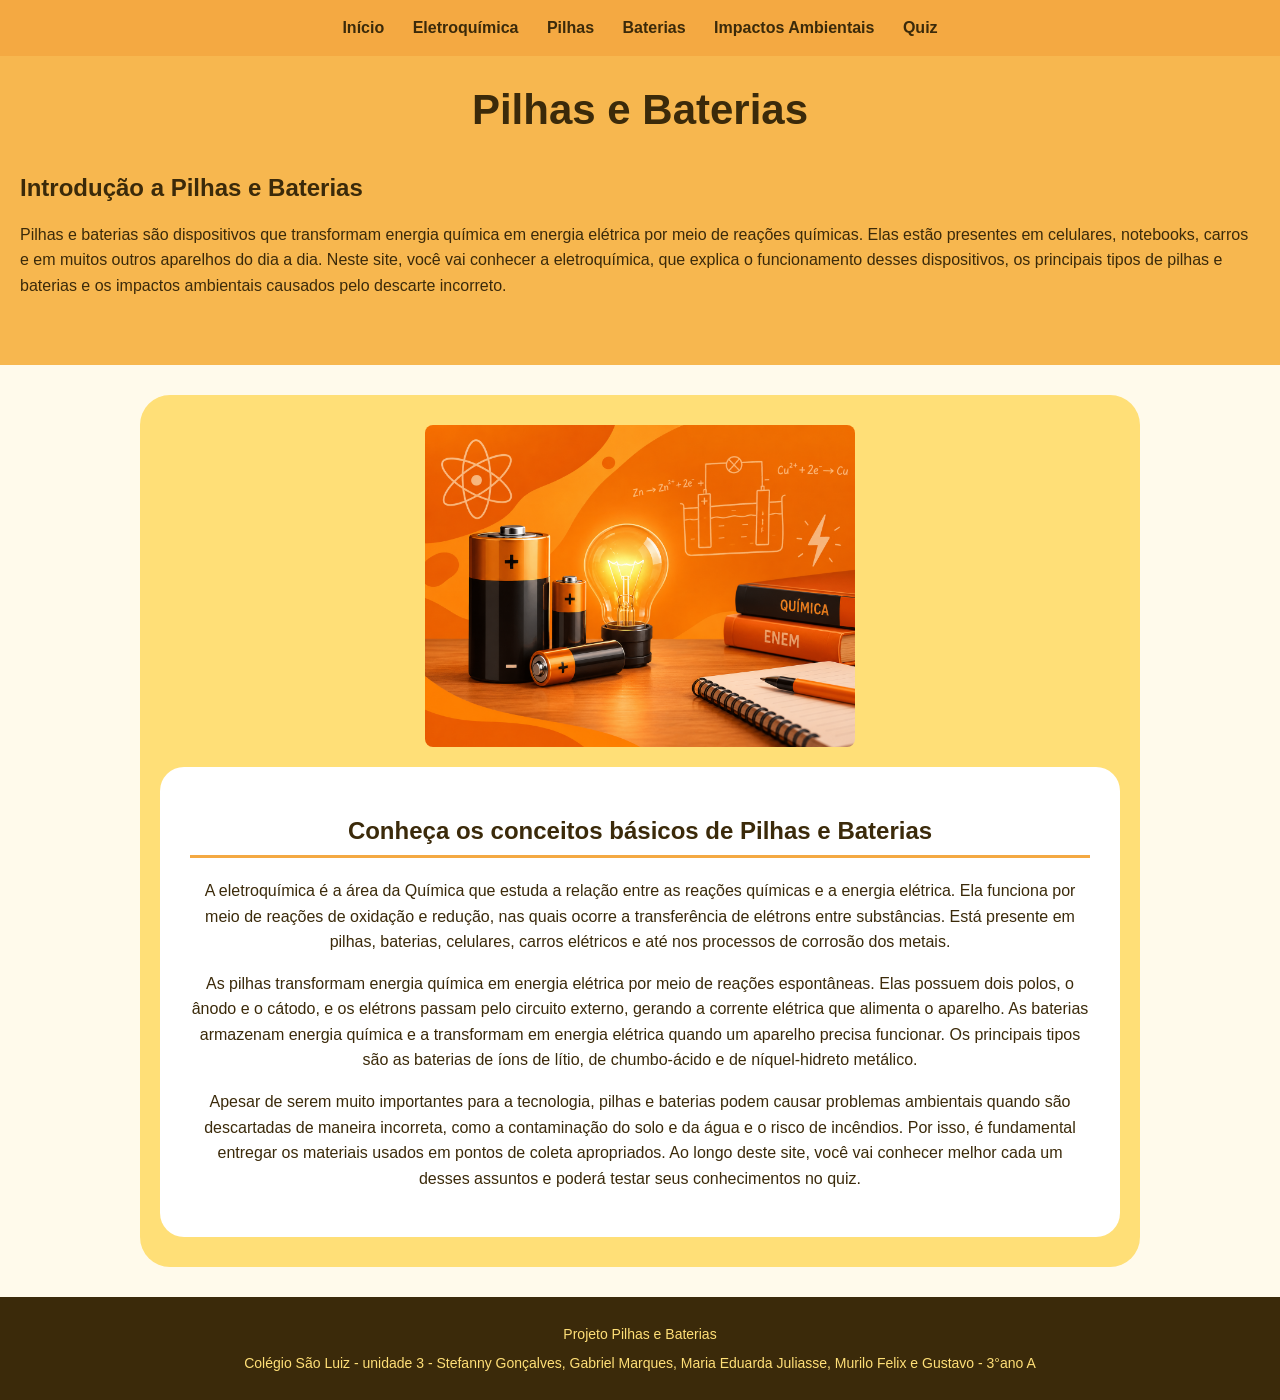
<file: index.html>
<!DOCTYPE html>
<html lang="pt-br">

<head>
    <meta charset="UTF-8">
    <meta name="viewport" content="width=device-width, initial-scale=1.0">
    <title>Pilhas e Baterias</title>
    <link rel="stylesheet" href="style.css">
    <link rel="shortcut icon" href="imagens/favicon-bateria.png" type="image/x-icon">
</head>

<body>

    <!-- MENU -->
    <nav>
        <a href="index.html">Início</a>
        <a href="eletroquimica.html">Eletroquímica</a>
        <a href="pilhas.html">Pilhas</a>
        <a href="baterias.html">Baterias</a>
        <a href="impactos_ambientais.html">Impactos Ambientais</a>
        <a href="quiz.html">Quiz</a>
    </nav>

    <!-- CABEÇALHO -->
    <header>

        <h1>Pilhas e Baterias</h1>

        <!-- DESTAQUE DA PÁGINA INICIAL -->
        <div class="destaque-inicio">

            <div class="texto-destaque">

                <h2>Introdução a Pilhas e Baterias</h2>

                <p>
                    Pilhas e baterias são dispositivos que transformam energia química em energia elétrica
                    por meio de reações químicas. Elas estão presentes em celulares, notebooks, carros e em
                    muitos outros aparelhos do dia a dia. Neste site, você vai conhecer a eletroquímica, que
                    explica o funcionamento desses dispositivos, os principais tipos de pilhas e baterias e os
                    impactos ambientais causados pelo descarte incorreto.
                </p>

            </div>

        </div>

    </header>

    <main>
        <div class="destaque-inicio">
            <img
                    src="imagens/Introdução.png"
                    alt="Imagem de química"
                >
        </div>
        <section>

            <h2>Conheça os conceitos básicos de Pilhas e Baterias</h2>

            <p>
                A eletroquímica é a área da Química que estuda a relação entre as reações químicas e a energia elétrica.
                Ela funciona por meio de reações de oxidação e redução, nas quais ocorre a transferência de elétrons entre
                substâncias. Está presente em pilhas, baterias, celulares, carros elétricos e até nos processos de corrosão
                dos metais.
            </p>

            <p>
                As pilhas transformam energia química em energia elétrica por meio de reações espontâneas. Elas possuem dois
                polos, o ânodo e o cátodo, e os elétrons passam pelo circuito externo, gerando a corrente elétrica que
                alimenta o aparelho. As baterias armazenam energia química e a transformam em energia elétrica quando um
                aparelho precisa funcionar. Os principais tipos são as baterias de íons de lítio, de chumbo-ácido e de
                níquel-hidreto metálico.
            </p>

            <p>
                Apesar de serem muito importantes para a tecnologia, pilhas e baterias podem causar problemas ambientais
                quando são descartadas de maneira incorreta, como a contaminação do solo e da água e o risco de incêndios.
                Por isso, é fundamental entregar os materiais usados em pontos de coleta apropriados. Ao longo deste site,
                você vai conhecer melhor cada um desses assuntos e poderá testar seus conhecimentos no quiz.
            </p>

        </section>

    </main>

    <footer>

        <p>
            Projeto Pilhas e Baterias
        </p>

        <p>
            Colégio São Luiz - unidade 3 -
            Stefanny Gonçalves, Gabriel Marques, Maria Eduarda Juliasse, Murilo Felix e Gustavo - 3°ano A
        </p>

    </footer>

</body>

</html>
</file>
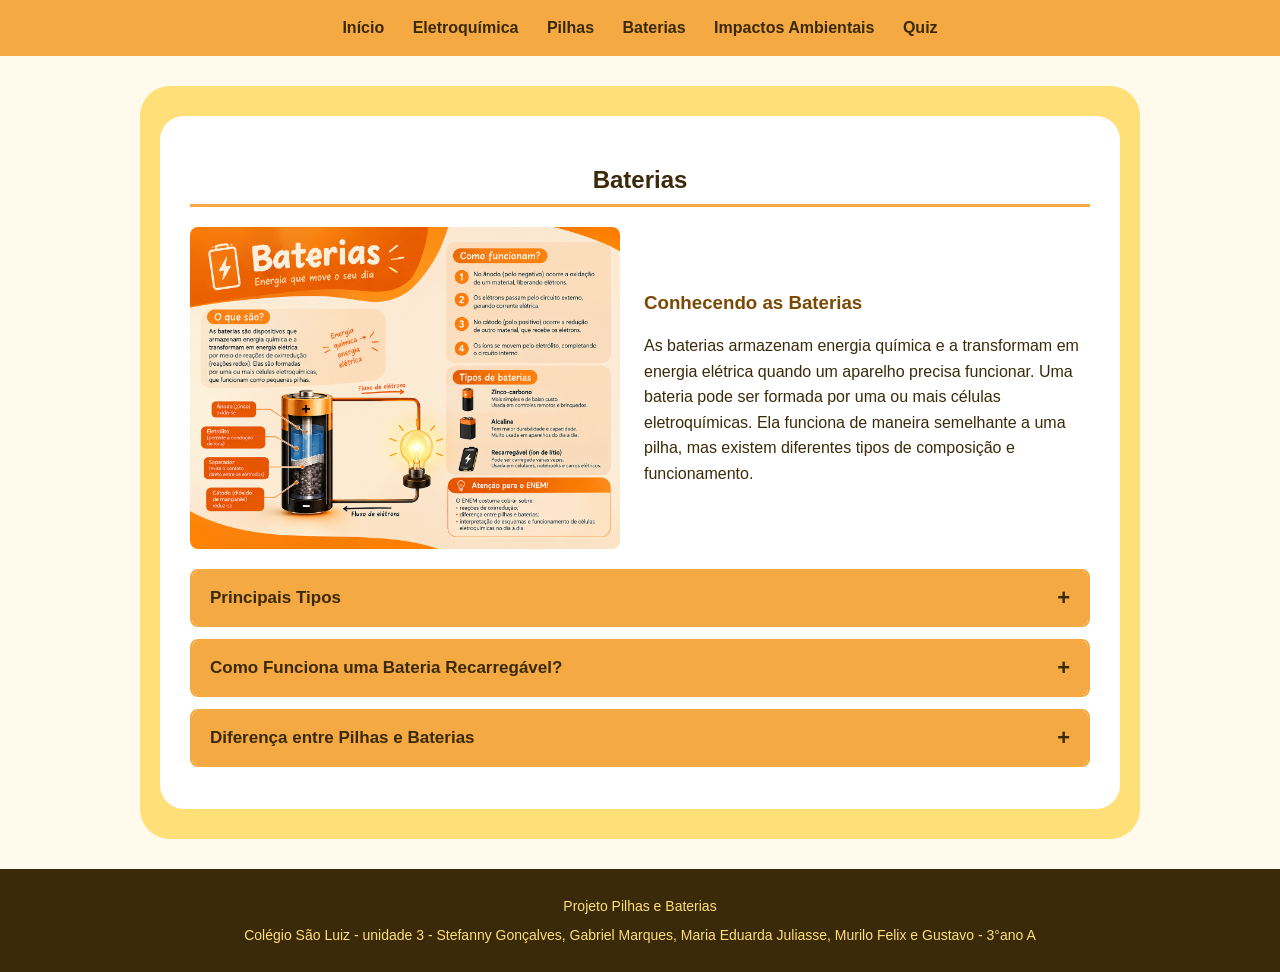
<file: baterias.html>
<!DOCTYPE html>
<html lang="pt-br">

<head>
    <meta charset="UTF-8">
    <meta name="viewport" content="width=device-width, initial-scale=1.0">
    <title>Baterias</title>
    <link rel="stylesheet" href="style.css">
    <link rel="shortcut icon" href="imagens/favicon-bateria.png" type="image/x-icon">
</head>

<body>

    <!-- MENU -->
    <nav>
        <a href="index.html">Início</a>
        <a href="eletroquimica.html">Eletroquímica</a>
        <a href="pilhas.html">Pilhas</a>
        <a href="baterias.html">Baterias</a>
        <a href="impactos_ambientais.html">Impactos Ambientais</a>
        <a href="quiz.html">Quiz</a>
    </nav>

    <main>

        <section>

            <h2>Baterias</h2>

            <div class="destaque-inicio">
                <img src="imagens/Baterias.png" alt="baterias">

                <div class="texto-destaque">

                    <h3>Conhecendo as Baterias</h3>

                    <p>
                        As baterias armazenam energia química e a transformam em energia elétrica quando um
                        aparelho precisa funcionar. Uma bateria pode ser formada por uma ou mais células
                        eletroquímicas. Ela funciona de maneira semelhante a uma pilha, mas existem diferentes
                        tipos de composição e funcionamento.
                    </p>

                </div>

            </div>

            <!-- TIPOS -->

            <article class="acordeao">

                <button class="titulo-acordeao">
                    Principais Tipos
                    <span>+</span>
                </button>

                <div class="conteudo-acordeao">

                    <p>
                        <strong>Bateria de íons de lítio:</strong> utilizada em celulares, notebooks e carros elétricos.
                    </p>

                    <p>
                        <strong>Bateria de chumbo-ácido:</strong> comum em automóveis.
                    </p>

                    <p>
                        <strong>Bateria de níquel-hidreto metálico:</strong> utilizada em alguns aparelhos e sistemas recarregáveis.
                    </p>

                </div>

            </article>

            <!-- RECARREGÁVEL -->

            <article class="acordeao">

                <button class="titulo-acordeao">
                    Como Funciona uma Bateria Recarregável?
                    <span>+</span>
                </button>

                <div class="conteudo-acordeao">

                    <p>
                        Durante a descarga, ela fornece energia elétrica ao aparelho.
                    </p>

                    <p>
                        Quando é conectada a um carregador adequado, a energia elétrica provoca reações químicas
                        que restauram parte de sua energia armazenada.
                    </p>

                </div>

            </article>

            <!-- DIFERENÇA -->

            <article class="acordeao">

                <button class="titulo-acordeao">
                    Diferença entre Pilhas e Baterias
                    <span>+</span>
                </button>

                <div class="conteudo-acordeao">

                    <p>
                        No uso cotidiano, chamamos de pilha geralmente as unidades menores, muitas vezes descartáveis,
                        e de bateria os dispositivos recarregáveis ou conjuntos de células. Cientificamente, porém,
                        os termos podem se sobrepor.
                    </p>

                </div>

            </article>

        </section>

    </main>

    <footer>

        <p>
            Projeto Pilhas e Baterias
        </p>

        <p>
            Colégio São Luiz - unidade 3 -
            Stefanny Gonçalves, Gabriel Marques, Maria Eduarda Juliasse, Murilo Felix e Gustavo - 3°ano A
        </p>

    </footer>

    <script src="script.js"></script>

</body>

</html>
</file>
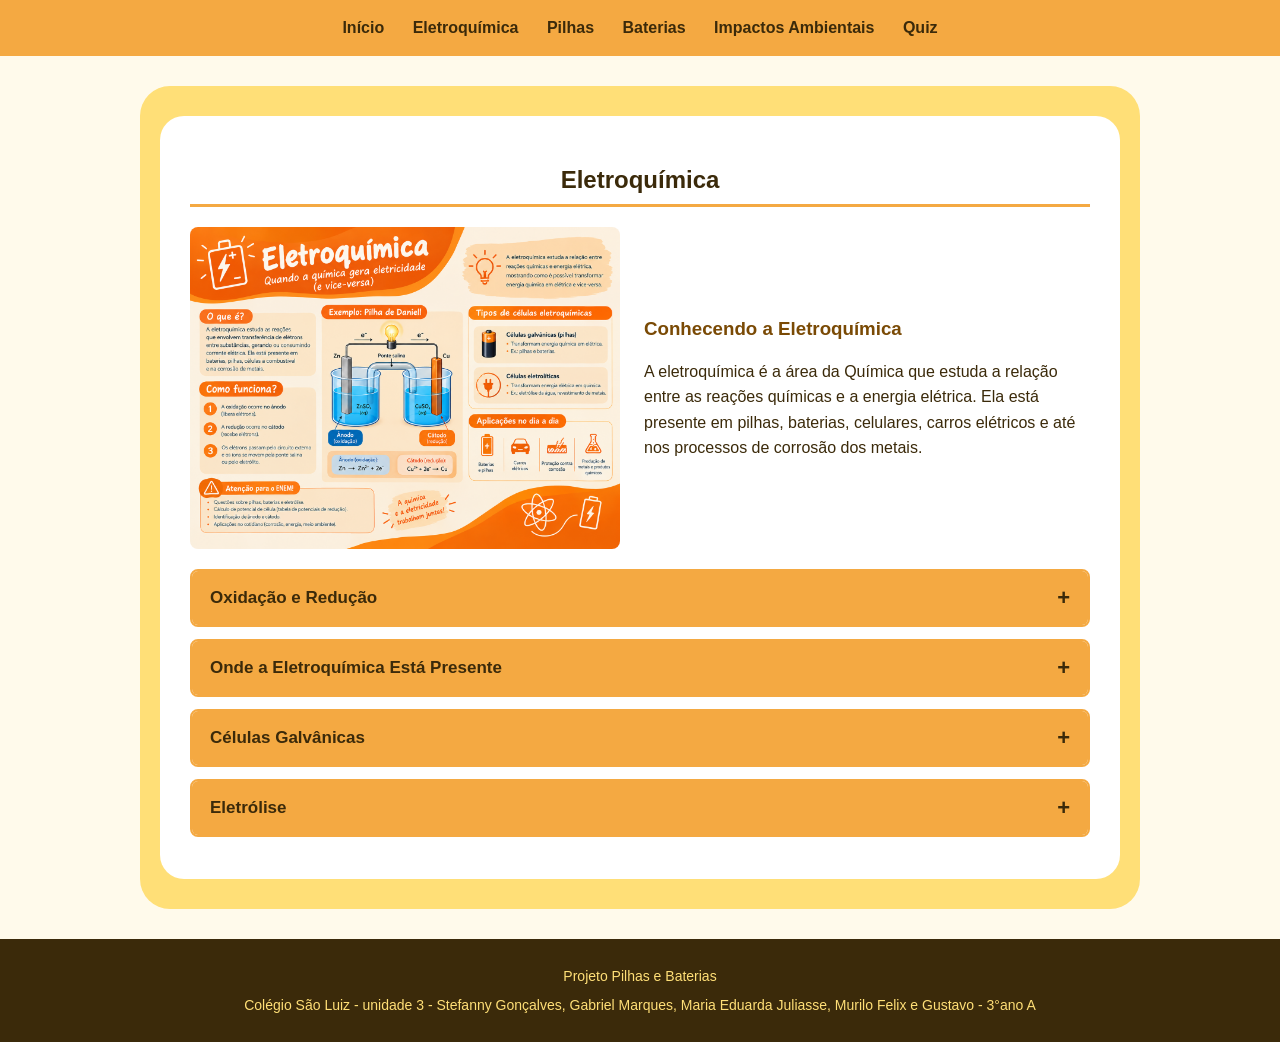
<file: eletroquimica.html>
<!DOCTYPE html>
<html lang="pt-br">

<head>
    <meta charset="UTF-8">
    <meta name="viewport" content="width=device-width, initial-scale=1.0">
    <title>Eletroquímica</title>
    <link rel="stylesheet" href="style.css">
    <link rel="shortcut icon" href="imagens/favicon-bateria.png" type="image/x-icon">
</head>

<body>

    <!-- MENU -->
    <nav>
        <a href="index.html">Início</a>
        <a href="eletroquimica.html">Eletroquímica</a>
        <a href="pilhas.html">Pilhas</a>
        <a href="baterias.html">Baterias</a>
        <a href="impactos_ambientais.html">Impactos Ambientais</a>
        <a href="quiz.html">Quiz</a>
    </nav>

    <main>

        <section>

            <h2>Eletroquímica</h2>

            <div class="destaque-inicio">
                <img src="imagens/Eletroquimica.png" alt="imagens de quimica">

                <div class="texto-destaque">

                    <h3>Conhecendo a Eletroquímica</h3>

                    <p>
                        A eletroquímica é a área da Química que estuda a relação entre as reações químicas
                        e a energia elétrica. Ela está presente em pilhas, baterias, celulares, carros elétricos
                        e até nos processos de corrosão dos metais.
                    </p>

                </div>

            </div>

            <!-- OXIDAÇÃO E REDUÇÃO -->

            <article class="acordeao">

                <button class="titulo-acordeao">
                    Oxidação e Redução
                    <span>+</span>
                </button>

                <div class="conteudo-acordeao">

                    <p>
                        A eletroquímica funciona por meio de reações chamadas de oxidação e redução, nas quais
                        ocorre a transferência de elétrons entre substâncias.
                    </p>

                    <p>
                        <strong>Oxidação:</strong> quando uma substância perde elétrons.
                    </p>

                    <p>
                        <strong>Redução:</strong> quando uma substância ganha elétrons.
                    </p>

                </div>

            </article>

            <!-- ONDE ESTÁ PRESENTE -->

            <article class="acordeao">

                <button class="titulo-acordeao">
                    Onde a Eletroquímica Está Presente
                    <span>+</span>
                </button>

                <div class="conteudo-acordeao">

                    <p>
                        A eletroquímica está presente em pilhas, baterias, celulares, carros elétricos e até
                        nos processos de corrosão dos metais.
                    </p>

                </div>

            </article>

            <!-- CÉLULAS GALVÂNICAS -->

            <article class="acordeao">

                <button class="titulo-acordeao">
                    Células Galvânicas
                    <span>+</span>
                </button>

                <div class="conteudo-acordeao">

                    <p>
                        As células galvânicas transformam energia química em energia elétrica, como acontece
                        nas pilhas.
                    </p>

                </div>

            </article>

            <!-- ELETRÓLISE -->

            <article class="acordeao">

                <button class="titulo-acordeao">
                    Eletrólise
                    <span>+</span>
                </button>

                <div class="conteudo-acordeao">

                    <p>
                        A eletrólise utiliza energia elétrica para provocar uma reação química que não
                        aconteceria espontaneamente.
                    </p>

                </div>

            </article>

        </section>

    </main>

    <footer>

        <p>
            Projeto Pilhas e Baterias
        </p>

        <p>
            Colégio São Luiz - unidade 3 -
            Stefanny Gonçalves, Gabriel Marques, Maria Eduarda Juliasse, Murilo Felix e Gustavo - 3°ano A
        </p>

    </footer>

    <script src="script.js"></script>

</body>

</html>
</file>
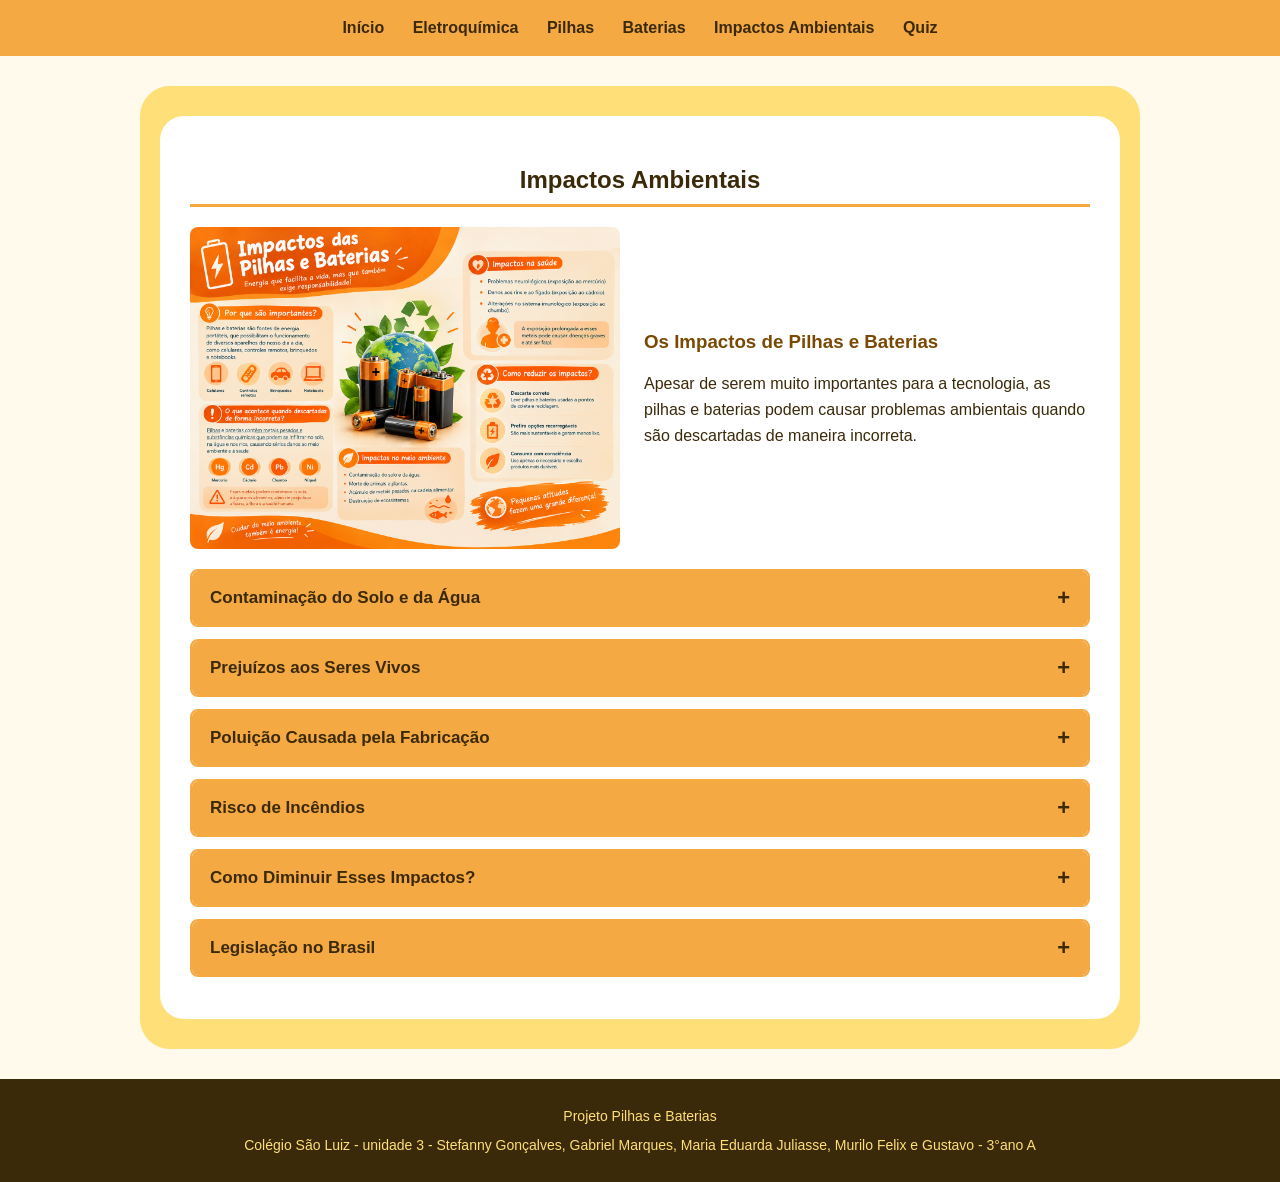
<file: impactos_ambientais.html>
<!DOCTYPE html>
<html lang="pt-br">

<head>
    <meta charset="UTF-8">
    <meta name="viewport" content="width=device-width, initial-scale=1.0">
    <title>Impactos Ambientais</title>
    <link rel="stylesheet" href="style.css">
    <link rel="shortcut icon" href="imagens/favicon-bateria.png" type="image/x-icon">
</head>

<body>

    <!-- MENU -->
    <nav>
        <a href="index.html">Início</a>
        <a href="eletroquimica.html">Eletroquímica</a>
        <a href="pilhas.html">Pilhas</a>
        <a href="baterias.html">Baterias</a>
        <a href="impactos_ambientais.html">Impactos Ambientais</a>
        <a href="quiz.html">Quiz</a>
    </nav>

    <main>

        <section>

            <h2>Impactos Ambientais</h2>

            <div class="destaque-inicio">
                <img src="imagens/Impactos das Pilhas e Baterias.png" alt="imagens quimica">

                <div class="texto-destaque">
                    

                    <h3>Os Impactos de Pilhas e Baterias</h3>

                    <p>
                        Apesar de serem muito importantes para a tecnologia, as pilhas e baterias podem causar
                        problemas ambientais quando são descartadas de maneira incorreta.
                    </p>

                </div>

            </div>

            <!-- SOLO E ÁGUA -->

            <article class="acordeao">

                <button class="titulo-acordeao">
                    Contaminação do Solo e da Água
                    <span>+</span>
                </button>

                <div class="conteudo-acordeao">

                    <p>
                        Quando baterias são danificadas ou descartadas inadequadamente, podem liberar substâncias
                        perigosas e metais que contaminam o ambiente.
                    </p>

                </div>

            </article>

            <!-- SERES VIVOS -->

            <article class="acordeao">

                <button class="titulo-acordeao">
                    Prejuízos aos Seres Vivos
                    <span>+</span>
                </button>

                <div class="conteudo-acordeao">

                    <p>
                        A contaminação pode atingir plantas, animais e seres humanos, dependendo das substâncias
                        liberadas e do nível de exposição.
                    </p>

                </div>

            </article>

            <!-- FABRICAÇÃO -->

            <article class="acordeao">

                <button class="titulo-acordeao">
                    Poluição Causada pela Fabricação
                    <span>+</span>
                </button>

                <div class="conteudo-acordeao">

                    <p>
                        A extração de matérias-primas, como lítio, níquel e cobalto, pode consumir água,
                        alterar paisagens e gerar resíduos.
                    </p>

                </div>

            </article>

            <!-- INCÊNDIOS -->

            <article class="acordeao">

                <button class="titulo-acordeao">
                    Risco de Incêndios
                    <span>+</span>
                </button>

                <div class="conteudo-acordeao">

                    <p>
                        Baterias de íons de lítio danificadas ou descartadas junto com o lixo comum podem provocar
                        incêndios durante o transporte e o processamento dos resíduos.
                    </p>

                </div>

            </article>

            <!-- COMO DIMINUIR -->

            <article class="acordeao">

                <button class="titulo-acordeao">
                    Como Diminuir Esses Impactos?
                    <span>+</span>
                </button>

                <div class="conteudo-acordeao">

                    <p>
                        - Não jogar pilhas e baterias no lixo comum, nem no solo ou na água.<br>
                        - Entregar os materiais usados em pontos de coleta apropriados.<br>
                        - Encaminhá-los para a reciclagem e a destinação ambientalmente adequada.<br>
                        - Evitar substituir baterias antes de realmente precisar.<br>
                        - Incentivar a reutilização e o desenvolvimento de tecnologias menos poluentes.<br>
                    </p>

                </div>

            </article>

            <!-- LEGISLAÇÃO -->

            <article class="acordeao">

                <button class="titulo-acordeao">
                    Legislação no Brasil
                    <span>+</span>
                </button>

                <div class="conteudo-acordeao">

                    <p>
                        No Brasil, a Política Nacional de Resíduos Sólidos estabelece princípios para a gestão
                        dos resíduos, incluindo a responsabilidade compartilhada e a logística reversa de produtos
                        como pilhas e baterias.
                    </p>

                </div>

            </article>

        </section>

    </main>

    <footer>

        <p>
            Projeto Pilhas e Baterias
        </p>

        <p>
            Colégio São Luiz - unidade 3 -
            Stefanny Gonçalves, Gabriel Marques, Maria Eduarda Juliasse, Murilo Felix e Gustavo - 3°ano A
        </p>

    </footer>

    <script src="script.js"></script>

</body>

</html>
</file>
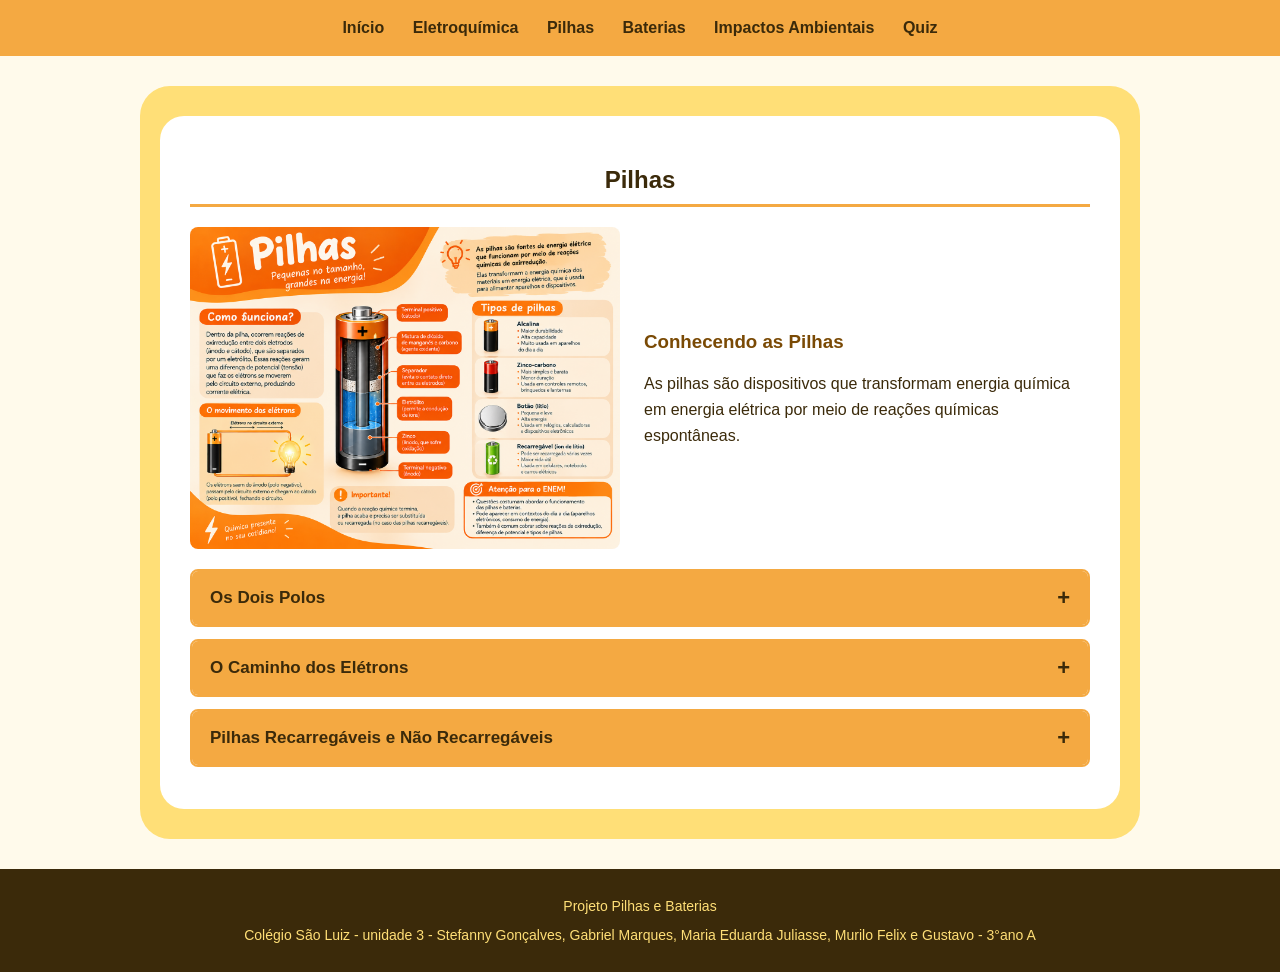
<file: pilhas.html>
<!DOCTYPE html>
<html lang="pt-br">

<head>
    <meta charset="UTF-8">
    <meta name="viewport" content="width=device-width, initial-scale=1.0">
    <title>Pilhas</title>
    <link rel="stylesheet" href="style.css">
    <link rel="shortcut icon" href="imagens/favicon-bateria.png" type="image/x-icon">
</head>

<body>

    <!-- MENU -->
    <nav>
        <a href="index.html">Início</a>
        <a href="eletroquimica.html">Eletroquímica</a>
        <a href="pilhas.html">Pilhas</a>
        <a href="baterias.html">Baterias</a>
        <a href="impactos_ambientais.html">Impactos Ambientais</a>
        <a href="quiz.html">Quiz</a>
    </nav>

    <main>

        <section>

            <h2>Pilhas</h2>

            <div class="destaque-inicio">
                <img src="imagens/Pilhas.png" alt="imagens quimica">

                <div class="texto-destaque">

                    <h3>Conhecendo as Pilhas</h3>

                    <p>
                        As pilhas são dispositivos que transformam energia química em energia elétrica
                        por meio de reações químicas espontâneas.
                    </p>

                </div>

            </div>

            <!-- POLOS -->

            <article class="acordeao">

                <button class="titulo-acordeao">
                    Os Dois Polos
                    <span>+</span>
                </button>

                <div class="conteudo-acordeao">

                    <p>
                        As pilhas possuem dois polos:
                    </p>

                    <p>
                        <strong>Ânodo (polo negativo durante a descarga):</strong> ocorre a oxidação, com perda de elétrons.
                    </p>

                    <p>
                        <strong>Cátodo (polo positivo durante a descarga):</strong> ocorre a redução, com ganho de elétrons.
                    </p>

                </div>

            </article>

            <!-- CIRCUITO EXTERNO -->

            <article class="acordeao">

                <button class="titulo-acordeao">
                    O Caminho dos Elétrons
                    <span>+</span>
                </button>

                <div class="conteudo-acordeao">

                    <p>
                        Os elétrons passam pelo circuito externo, gerando a corrente elétrica que alimenta o aparelho.
                    </p>

                </div>

            </article>

            <!-- RECARREGÁVEIS -->

            <article class="acordeao">

                <button class="titulo-acordeao">
                    Pilhas Recarregáveis e Não Recarregáveis
                    <span>+</span>
                </button>

                <div class="conteudo-acordeao">

                    <p>
                        As pilhas comuns, como as alcalinas descartáveis, não são projetadas para serem recarregadas.
                    </p>

                    <p>
                        Já algumas pilhas recarregáveis utilizam reações reversíveis e podem ser recarregadas várias vezes.
                    </p>

                </div>

            </article>

        </section>

    </main>

    <footer>

        <p>
            Projeto Pilhas e Baterias
        </p>

        <p>
            Colégio São Luiz - unidade 3 -
            Stefanny Gonçalves, Gabriel Marques, Maria Eduarda Juliasse, Murilo Felix e Gustavo - 3°ano A
        </p>

    </footer>

    <script src="script.js"></script>

</body>

</html>
</file>
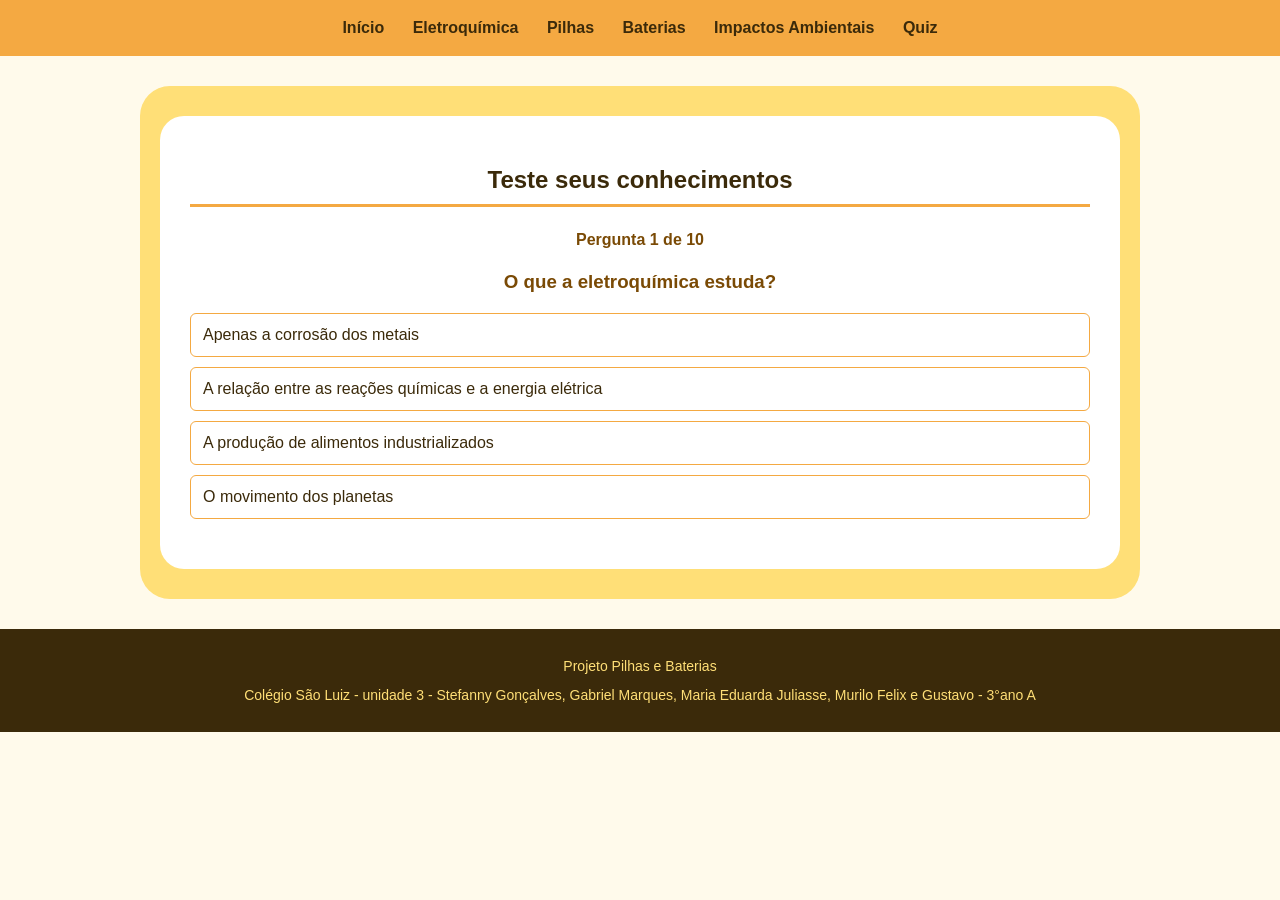
<file: quiz.html>
<!DOCTYPE html>
<html lang="pt-br">

<head>
    <meta charset="UTF-8">
    <meta name="viewport" content="width=device-width, initial-scale=1.0">
    <title>Quiz | Pilhas e Baterias</title>
    <link rel="stylesheet" href="style.css">
    <link rel="shortcut icon" href="imagens/favicon-bateria.png" type="image/x-icon">
</head>

<body>

    <!-- MENU -->
    <nav>
        <a href="index.html">Início</a>
        <a href="eletroquimica.html">Eletroquímica</a>
        <a href="pilhas.html">Pilhas</a>
        <a href="baterias.html">Baterias</a>
        <a href="impactos_ambientais.html">Impactos Ambientais</a>
        <a href="quiz.html">Quiz</a>
    </nav>

    <main>

        <section>

            <h2>Teste seus conhecimentos</h2>

            <div id="quiz-container">

                <p id="progresso"></p>

                <h3 id="pergunta"></h3>

                <div id="alternativas"></div>

                <p id="feedback"></p>

                <button id="proxima" onclick="proximaPergunta()">
                    Próxima pergunta
                </button>

            </div>

        </section>

    </main>

    <footer>

        <p>
            Projeto Pilhas e Baterias
        </p>

        <p>
            Colégio São Luiz - unidade 3 -
            Stefanny Gonçalves, Gabriel Marques, Maria Eduarda Juliasse, Murilo Felix e Gustavo - 3°ano A
        </p>

    </footer>

    <script src="script.js"></script>

</body>

</html>
</file>
<file: style.css>
/* ==========================================================
   SITE: PILHAS E BATERIAS
   Paleta: #f4a942  #f7b74f  #fac45d  #fcd26a  #ffdf77
   ========================================================== */

:root {
    --amarelo-1: #f4a942;   /* mais forte: menu, títulos dos acordeões, botões */
    --amarelo-2: #f7b74f;   /* cabeçalho, hover */
    --amarelo-3: #fac45d;   /* bordas, detalhes */
    --amarelo-4: #fcd26a;   /* fundos de destaque */
    --amarelo-5: #ffdf77;   /* mais claro: fundo da área principal */

    /* Todas as cores da paleta são claras, então o texto precisa de um tom escuro.
       Estes dois marrons foram acrescentados só para dar contraste. */
    --texto: #3b2a0a;       /* texto principal */
    --texto-2: #7a4a05;     /* subtítulos e bordas de botões */

    --fundo: #fffaeb;       /* tom bem claro derivado da paleta */
    --branco: #ffffff;

    --primary-color: var(--amarelo-1);
    --accent-color: var(--amarelo-2);
    --text-dark: var(--texto);
    --border-radius: 8px;
}

* { box-sizing: border-box; }

html { scroll-behavior: smooth; }

body {
    margin: 0;
    font-family: Arial, Helvetica, sans-serif;
    background-color: var(--fundo);
    color: var(--texto);
    text-align: center;
}

p {
    line-height: 1.6;
    color: var(--texto);
}

/* ---------- Menu ---------- */
nav {
    background-color: var(--amarelo-1);
    padding: 15px;
    position: sticky;
    top: 0;
    z-index: 1000;
    text-align: center;
}

nav a {
    color: var(--texto);
    text-decoration: none;
    margin: 0 12px;
    font-weight: bold;
    display: inline-block;
    padding: 4px 0;
}

nav a:hover {
    text-decoration: underline;
}

/* ---------- Cabeçalho (página inicial) ---------- */
header {
    background-color: var(--amarelo-2);
    color: var(--texto);
    padding: 30px 20px;
}

header h1 {
    margin: 0 0 20px;
    font-size: 42px;
}

header h2,
header p {
    color: var(--texto);
}

/* ---------- Conteúdo principal ---------- */
main {
    width: 90%;
    max-width: 1000px;
    margin: 30px auto;
    padding: 10px 20px;
    background-color: var(--amarelo-5);
    border-radius: 30px;
}

section {
    background-color: var(--branco);
    margin: 20px 0;
    padding: 30px;
    border-radius: 24px;
}

section h2 {
    color: var(--texto);
    border-bottom: 3px solid var(--amarelo-1);
    padding-bottom: 10px;
}

h3 { color: var(--texto-2); }

/* ---------- Destaque com texto (e imagem, se houver) ---------- */
.destaque-inicio {
    display: flex;
    align-items: center;
    justify-content: center;
    gap: 24px;
    text-align: left;
    margin: 20px auto;
}

.destaque-incio img {
    width: 430px;
    max-width: 48%;
    height: auto;
    border-radius: var(--border-radius);
}

.texto-destaque { flex: 1; }

/* ---------- Acordeão ---------- */
.acordeao {
    margin: 12px 0;
    border: 2px solid var(--amarelo-1);
    border-radius: var(--border-radius);
    overflow: hidden;
    text-align: left;
}

.titulo-acordeao {
    width: 100%;
    display: flex;
    justify-content: space-between;
    align-items: center;
    padding: 14px 18px;
    border: none;
    background-color: var(--amarelo-1);
    color: var(--texto);
    font-family: inherit;
    font-size: 17px;
    font-weight: bold;
    text-align: left;
    cursor: pointer;
}

.titulo-acordeao:hover { background-color: var(--amarelo-2); }

.titulo-acordeao span { font-size: 22px; }

.conteudo-acordeao {
    display: none;               /* o script.js alterna para block */
    padding: 10px 20px 16px;
    background-color: var(--fundo);
}

/* ---------- Quiz ---------- */
#quiz-container { margin-top: 20px; }

#progresso {
    font-weight: bold;
    color: var(--texto-2);
}

#alternativas {
    display: flex;
    flex-direction: column;
    gap: 10px;
    margin: 20px 0;
}

#alternativas button {
    padding: 12px;
    border: 2px solid var(--texto-2);
    border-radius: 6px;
    background-color: var(--branco);
    color: var(--texto);
    cursor: pointer;
    text-align: left;
    font-size: 16px;
    font-family: inherit;
}

#alternativas button:hover:not(:disabled) { background-color: var(--amarelo-4); }

/* acerto: fundo escuro + ✓  |  erro: fundo claro tracejado + ✗ (não depende só da cor) */
#alternativas button.correta {
    background-color: var(--texto);
    border-color: var(--texto);
    color: var(--amarelo-5);
}

#alternativas button.correta::before { content: "✓ "; font-weight: bold; }

#alternativas button.errada {
    background-color: var(--amarelo-4);
    border-color: var(--texto);
    border-style: dashed;
    color: var(--texto);
}

#alternativas button.errada::before { content: "✗ "; font-weight: bold; }

#alternativas button:disabled { cursor: default; }

#feedback {
    margin-top: 15px;
    padding: 12px;
    background-color: var(--fundo);
    border-left: 4px solid var(--amarelo-1);
    border-radius: var(--border-radius);
    font-weight: bold;
    color: var(--texto);
}

#feedback:empty { display: none; }

#proxima,
#refazer {
    background-color: var(--amarelo-1);
    color: var(--texto);
    border: 2px solid var(--texto-2);
    padding: 12px 20px;
    border-radius: 6px;
    font-size: 16px;
    font-family: inherit;
    cursor: pointer;
}

#proxima { display: none; margin: 16px auto 0; }
#refazer { font-weight: bold; }
#proxima:hover,
#refazer:hover { background-color: var(--amarelo-2); }

/* ---------- Rodapé ---------- */
footer {
    background-color: var(--texto);
    color: var(--amarelo-5);
    padding: 20px;
    margin-top: 30px;
    font-size: 14px;
}

footer p { color: var(--amarelo-5); margin: 6px 0; }

/* ---------- Acessibilidade ---------- */
a:focus-visible,
button:focus-visible {
    outline: 3px solid var(--texto);
    outline-offset: 2px;
}

/* ---------- Telas pequenas ---------- */
@media (max-width: 700px) {
    header h1 { font-size: 30px; }
    main { width: 96%; padding: 6px 10px; }
    section { padding: 20px 16px; }
    .destaque-inicio { flex-direction: column; text-align: center; }
    .destaque-inicio img { max-width: 100%; }
}
#quiz-container { margin-top: 20px; }
#progresso { font-weight: bold; }

#alternativas {
    display: flex;
    flex-direction: column;
    gap: 10px;
    margin: 20px 0;
}

#alternativas button {
    padding: 12px;
    border: 1px solid var(--primary-color);
    border-radius: 6px;
    background-color: white;
    cursor: pointer;
    text-align: left;
    font-size: 16px;
}

#alternativas button:hover { background-color: #e8edf2; }

#alternativas button.correta {
    background-color: #d4edda;
    border-color: #2e7d32;
    color: #1b5e20;
}

#alternativas button.errada {
    background-color: #f8d7da;
    border-color: #c62828;
    color: #8e0000;
}

#alternativas button:disabled { cursor: default; }

#feedback {
    margin-top: 15px;
    padding: 12px;
    background-color: #dcecf7;
    border-radius: var(--border-radius);
    font-weight: bold;
    color: var(--text-dark);
}

#proxima, #refazer {
    background-color: var(--primary-color);
    color: white;
    border: none;
    padding: 12px 20px;
    border-radius: 6px;
    cursor: pointer;
}

#proxima { display: none; }
#refazer { font-weight: bold; }
#proxima:hover, #refazer:hover { background-color: var(--accent-color); }


.destaque-inicio img {
    width: 430px;
    max-width: 48%;
    height: auto;
    border-radius: 8px;
}
.texto-espiral {
     background-color: white;
    width: 85%;
    max-width: 1000px;
    margin: 40px auto;
    padding: 30px;
    border-radius: 20px;
    box-sizing: border-box;
}
</file>
